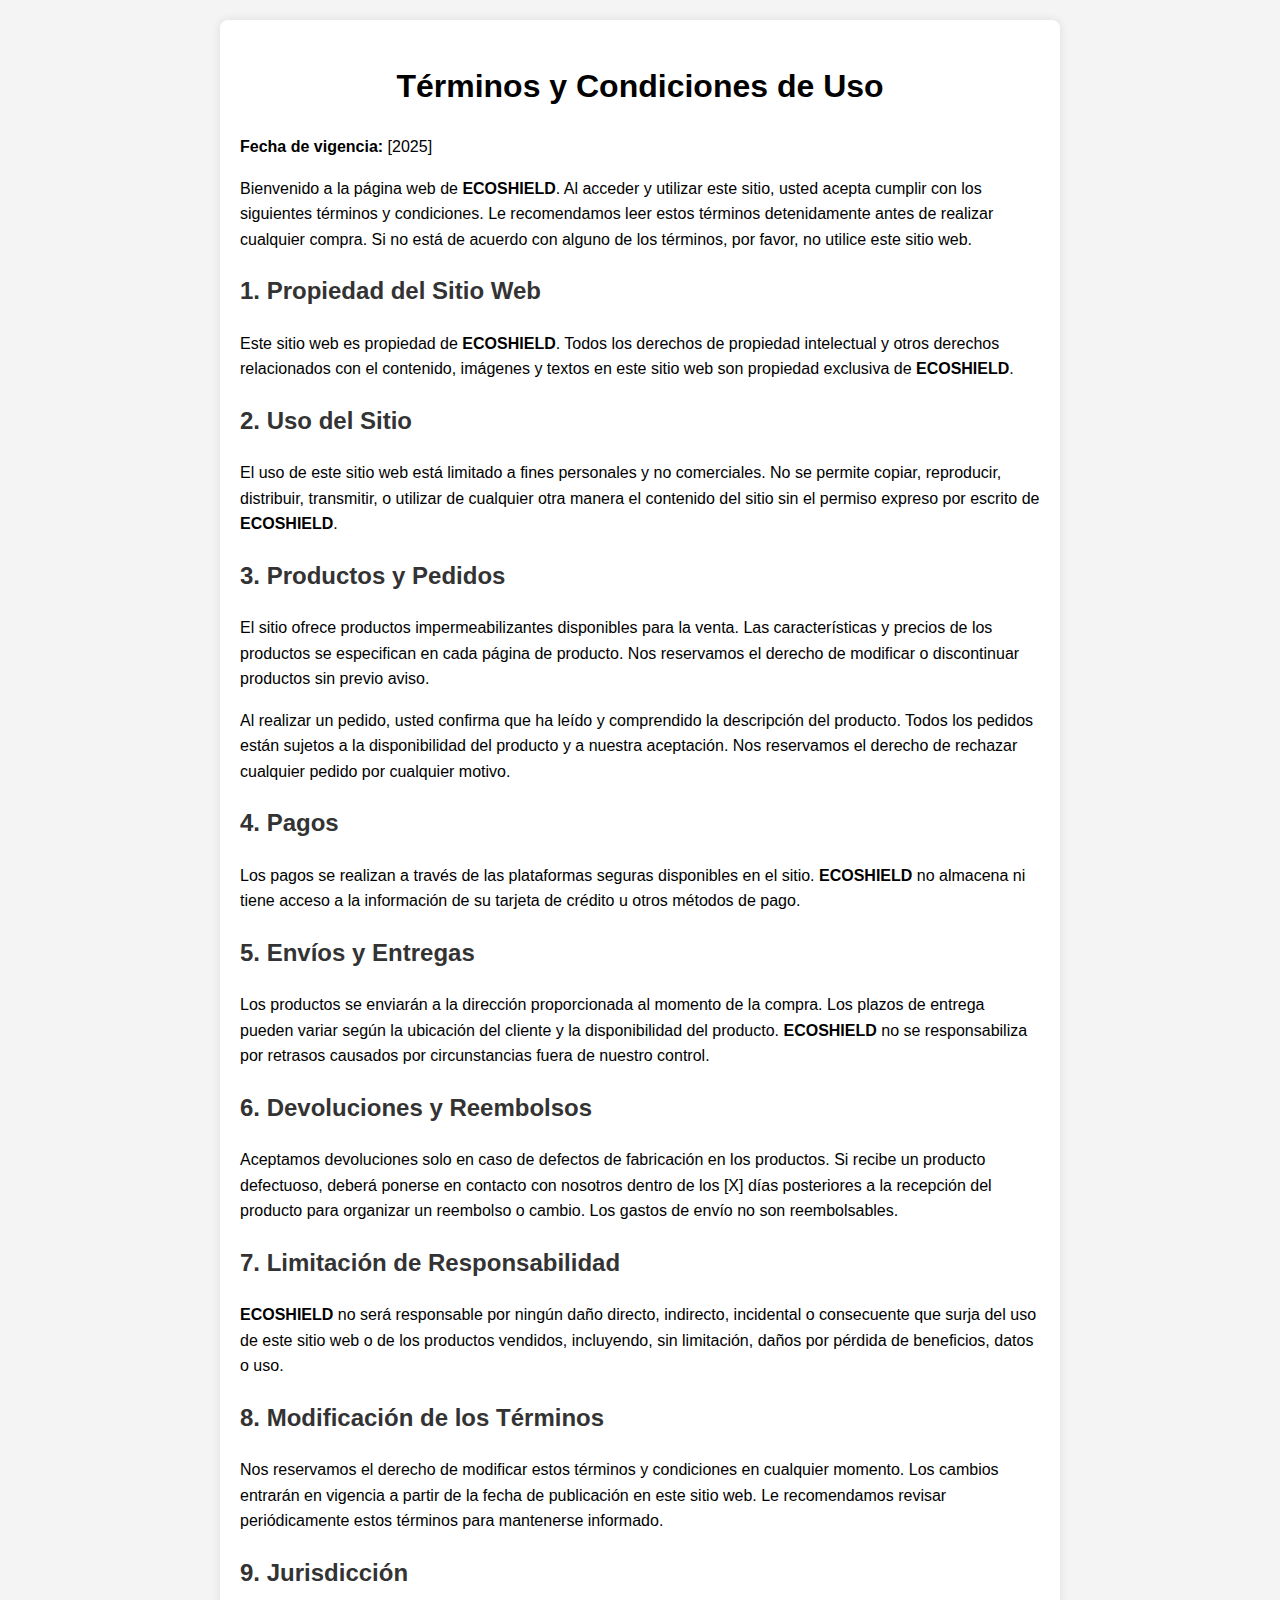
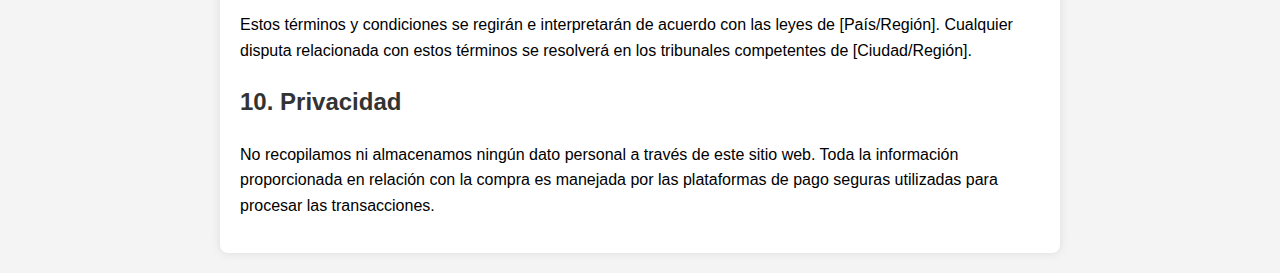
<file: terms.html>
<!DOCTYPE html>
<html lang="es">
<head>
    <meta charset="UTF-8">
    <meta name="viewport" content="width=device-width, initial-scale=1.0">
    <title>Términos y Condiciones - ECOSHIELD</title>
    <style>
        body {
            font-family: Arial, sans-serif;
            line-height: 1.6;
            margin: 20px;
            background-color: #f4f4f4;
        }
        h1 {
            text-align: center;
        }
        h2 {
            color: #333;
        }
        p {
            margin-bottom: 15px;
        }
        .container {
            background: #fff;
            padding: 20px;
            border-radius: 8px;
            box-shadow: 0 0 10px rgba(0, 0, 0, 0.1);
            max-width: 800px;
            margin: auto;
        }
    </style>
</head>
<body>
    <div class="container">
        <h1>Términos y Condiciones de Uso</h1>
        <p><strong>Fecha de vigencia:</strong> [2025]</p>

        <p>Bienvenido a la página web de <strong>ECOSHIELD</strong>. Al acceder y utilizar este sitio, usted acepta cumplir con los siguientes términos y condiciones. Le recomendamos leer estos términos detenidamente antes de realizar cualquier compra. Si no está de acuerdo con alguno de los términos, por favor, no utilice este sitio web.</p>

        <h2>1. Propiedad del Sitio Web</h2>
        <p>Este sitio web es propiedad de <strong>ECOSHIELD</strong>. Todos los derechos de propiedad intelectual y otros derechos relacionados con el contenido, imágenes y textos en este sitio web son propiedad exclusiva de <strong>ECOSHIELD</strong>.</p>

        <h2>2. Uso del Sitio</h2>
        <p>El uso de este sitio web está limitado a fines personales y no comerciales. No se permite copiar, reproducir, distribuir, transmitir, o utilizar de cualquier otra manera el contenido del sitio sin el permiso expreso por escrito de <strong>ECOSHIELD</strong>.</p>

        <h2>3. Productos y Pedidos</h2>
        <p>El sitio ofrece productos impermeabilizantes disponibles para la venta. Las características y precios de los productos se especifican en cada página de producto. Nos reservamos el derecho de modificar o discontinuar productos sin previo aviso.</p>
        <p>Al realizar un pedido, usted confirma que ha leído y comprendido la descripción del producto. Todos los pedidos están sujetos a la disponibilidad del producto y a nuestra aceptación. Nos reservamos el derecho de rechazar cualquier pedido por cualquier motivo.</p>

        <h2>4. Pagos</h2>
        <p>Los pagos se realizan a través de las plataformas seguras disponibles en el sitio. <strong>ECOSHIELD</strong> no almacena ni tiene acceso a la información de su tarjeta de crédito u otros métodos de pago.</p>

        <h2>5. Envíos y Entregas</h2>
        <p>Los productos se enviarán a la dirección proporcionada al momento de la compra. Los plazos de entrega pueden variar según la ubicación del cliente y la disponibilidad del producto. <strong>ECOSHIELD</strong> no se responsabiliza por retrasos causados por circunstancias fuera de nuestro control.</p>

        <h2>6. Devoluciones y Reembolsos</h2>
        <p>Aceptamos devoluciones solo en caso de defectos de fabricación en los productos. Si recibe un producto defectuoso, deberá ponerse en contacto con nosotros dentro de los [X] días posteriores a la recepción del producto para organizar un reembolso o cambio. Los gastos de envío no son reembolsables.</p>

        <h2>7. Limitación de Responsabilidad</h2>
        <p><strong>ECOSHIELD</strong> no será responsable por ningún daño directo, indirecto, incidental o consecuente que surja del uso de este sitio web o de los productos vendidos, incluyendo, sin limitación, daños por pérdida de beneficios, datos o uso.</p>

        <h2>8. Modificación de los Términos</h2>
        <p>Nos reservamos el derecho de modificar estos términos y condiciones en cualquier momento. Los cambios entrarán en vigencia a partir de la fecha de publicación en este sitio web. Le recomendamos revisar periódicamente estos términos para mantenerse informado.</p>

        <h2>9. Jurisdicción</h2>
        <p>Estos términos y condiciones se regirán e interpretarán de acuerdo con las leyes de [País/Región]. Cualquier disputa relacionada con estos términos se resolverá en los tribunales competentes de [Ciudad/Región].</p>

        <h2>10. Privacidad</h2>
        <p>No recopilamos ni almacenamos ningún dato personal a través de este sitio web. Toda la información proporcionada en relación con la compra es manejada por las plataformas de pago seguras utilizadas para procesar las transacciones.</p>
    </div>
</body>
</html>
</file>
